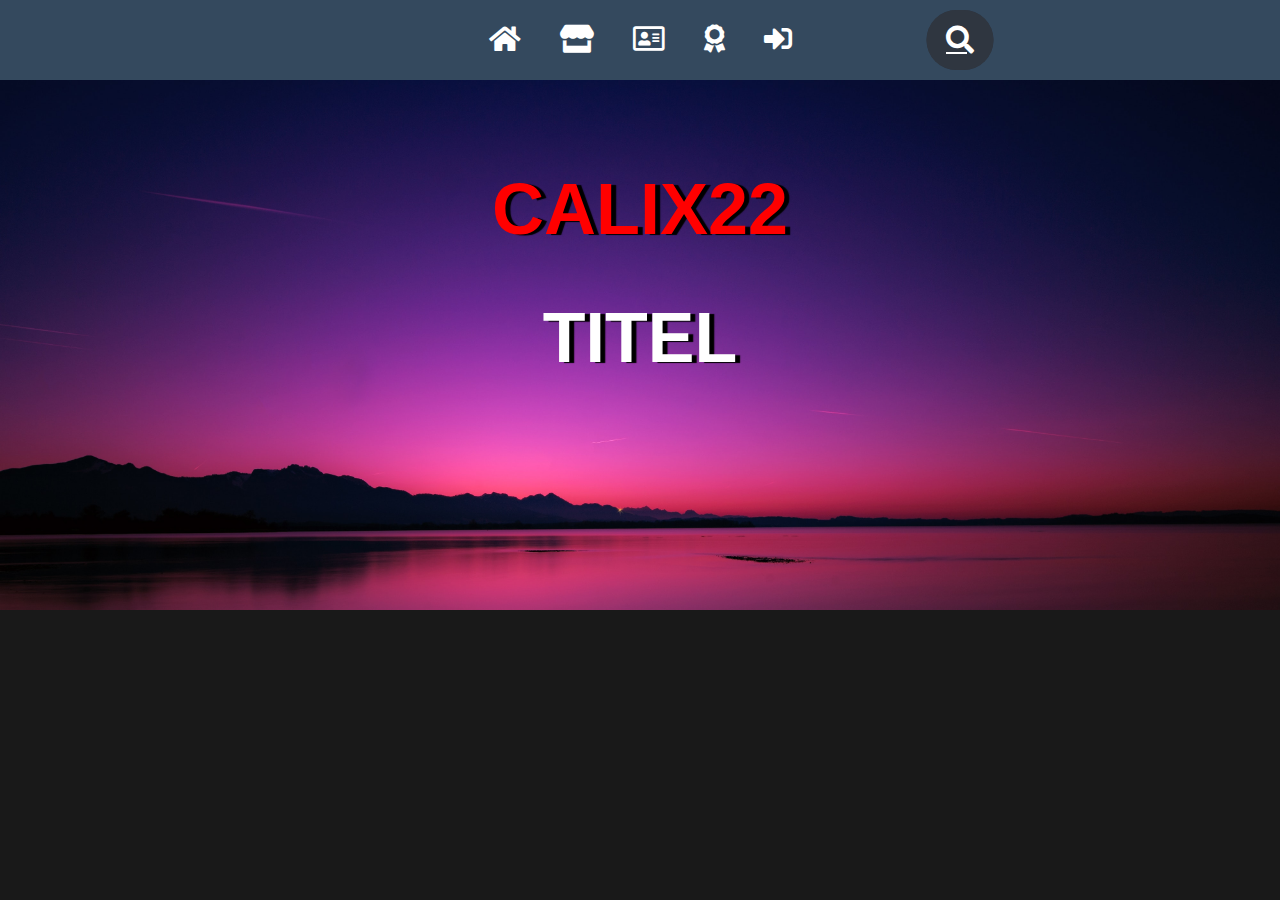
<file: Index.html>
<!DOCTYPE html>
<html>
	<head>
		<link href="style.css" type="text/css" rel="stylesheet">
		<link rel="stylesheet" href="https://use.fontawesome.com/releases/v5.8.1/css/all.css">
		<title>Calix22</title>
	</head>
  <body>
	<header>
		    <a href="./Index.html"><i class="fas fa-home"></i></a>
			<a href="./Shop.html"><i class="fas fa-store"></i></a>
			<a href="./Kontakt.html"><i class="far fa-address-card"></i></a>
			<a href="./Abo.html"><i class="fas fa-award"></i></a>
			<a href="./anmelden.html"><i class="fas fa-sign-in-alt"></i></a>
			<div class="search-box">
			<input class="search-txt" type="text" name="" placeholder="Suchen">
			<a class="search-btn" href="#"><i class="fas fa-search"></i></a>
			</div>
	</header>
	  <div class="head">
	   <h1 class="Titel">Calix22</h1>
	   <h1 class="Untertitel">Titel</h1>
	  </div>
	</body>
</html>
</file>
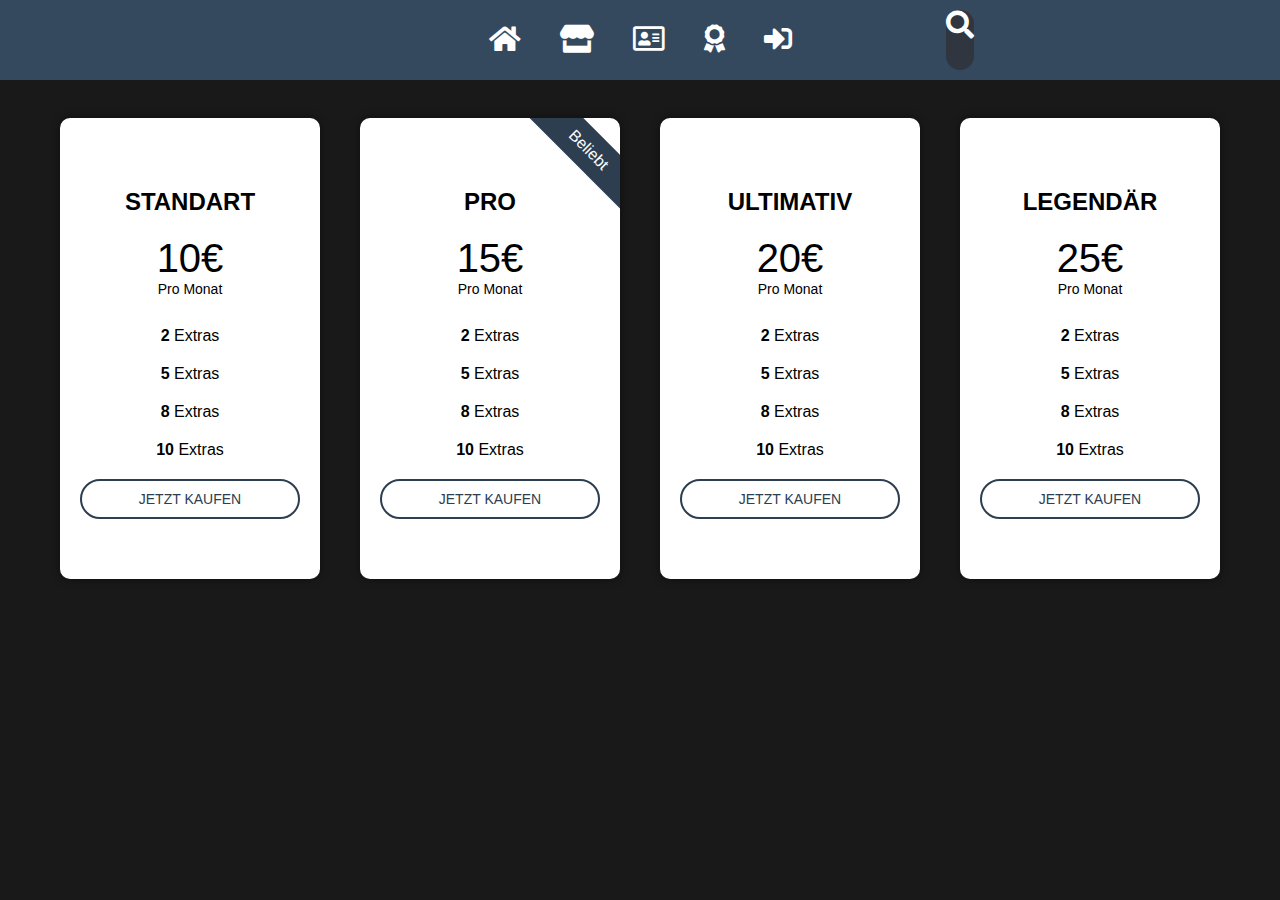
<file: Abo.html>
<!DOCTYPE html>
<html>
	<head>
		<link href="style.css" type="text/css" rel="stylesheet">
		<link rel="stylesheet" href="https://use.fontawesome.com/releases/v5.8.1/css/all.css">
		<title>Calix22/Abo</title>
	</head>
  <body>
	<header>
		    <a href="./Index.html"><i class="fas fa-home"></i></a>
			<a href="./Shop.html"><i class="fas fa-store"></i></a>
			<a href="./Kontakt.html"><i class="far fa-address-card"></i></a>
			<a href="./Abo.html"><i class="fas fa-award"></i></a>
			<a href="./anmelden.html" target="_blank"><i class="fas fa-sign-in-alt"></i></a>
			<div class="search-box">
			<input class="search-txt" type="text" name="" placeholder="Suchen">
			<a class="search-box" href="#"><i class="fas fa-search"></i></a>
			</div>
	</header>
		<div class="pricing-table">
			<div class="col">

				<div class="table">
					<h2>Standart</h2>
					<div class="price">
						10€
						<span>Pro Monat</span>
					</div>
					<ul>
						<li><strong>2</strong> Extras</li>
						<li><strong>5</strong> Extras</li>
						<li><strong>8</strong> Extras</li>
						<li><strong>10</strong> Extras</li>
					</ul>
					<a href="#">Jetzt Kaufen</a>
				</div>
				
			</div>
			<div class="col">
			
			<div class="table">
					<h2>Pro</h2>
					
					<div class="pop">Beliebt</div>
					
					<div class="price">
						15€
						<span>Pro Monat</span>
					</div>
					<ul>
						<li><strong>2</strong> Extras</li>
						<li><strong>5</strong> Extras</li>
						<li><strong>8</strong> Extras</li>
						<li><strong>10</strong> Extras</li>
					</ul>
					<a href="#">Jetzt Kaufen</a>
				</div>
			
			</div>
			<div class="col">
			
			<div class="table">
					<h2>Ultimativ</h2>
					<div class="price">
						20€
						<span>Pro Monat</span>
					</div>
					<ul>
						<li><strong>2</strong> Extras</li>
						<li><strong>5</strong> Extras</li>
						<li><strong>8</strong> Extras</li>
						<li><strong>10</strong> Extras</li>
					</ul>
					<a href="#">Jetzt Kaufen</a>
				</div>
			
			</div>
			<div class="col">
			
			<div class="table">
					<h2>Legendär</h2>
					<div class="price">
						25€
						<span>Pro Monat</span>
					</div>
					<ul>
						<li><strong>2</strong> Extras</li>
						<li><strong>5</strong> Extras</li>
						<li><strong>8</strong> Extras</li>
						<li><strong>10</strong> Extras</li>
					</ul>
					<a href="#">Jetzt Kaufen</a>
				</div>
			
			</div>
		</div>
	</body>
</html>
</file>
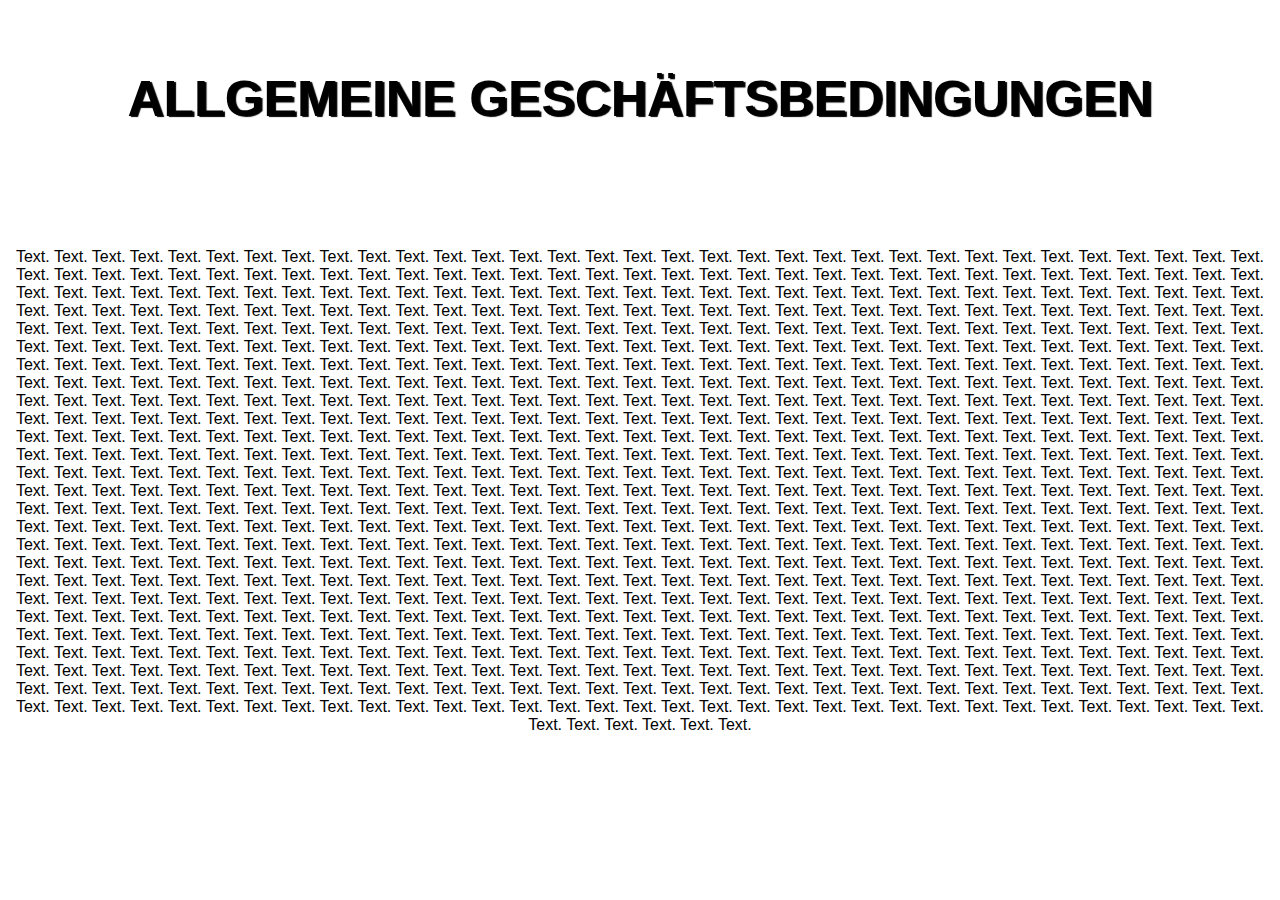
<file: AGBs.html>
<!DOCTYPE html>
<html>
	<head>
		<link href="style.css" type="text/css" rel="stylesheet">
		<title>Calix22/AGB</title>
	</head>
	<body class="AGB">
		<h6 class="AGBÜ">Allgemeine Geschäftsbedingungen</h6>
		<div class="Fließtext">
		Text. Text. Text. Text. Text. Text. Text. Text. Text. Text. Text. Text. Text. Text. Text. Text. 
		Text. Text. Text. Text. Text. Text. Text. Text. Text. Text. Text. Text. Text. Text. Text. Text.
		Text. Text. Text. Text. Text. Text. Text. Text. Text. Text. Text. Text. Text. Text. Text. Text. 
		Text. Text. Text. Text. Text. Text. Text. Text. Text. Text. Text. Text. Text. Text. Text. Text. 
		Text. Text. Text. Text. Text. Text. Text. Text. Text. Text. Text. Text. Text. Text. Text. Text. 
		Text. Text. Text. Text. Text. Text. Text. Text. Text. Text. Text. Text. Text. Text. Text. Text. 
		Text. Text. Text. Text. Text. Text. Text. Text. Text. Text. Text. Text. Text. Text. Text. Text. 
		Text. Text. Text. Text. Text. Text. Text. Text. Text. Text. Text. Text. Text. Text. Text. Text. 
		Text. Text. Text. Text. Text. Text. Text. Text. Text. Text. Text. Text. Text. Text. Text. Text. 
		Text. Text. Text. Text. Text. Text. Text. Text. Text. Text. Text. Text. Text. Text. Text. Text. 
		Text. Text. Text. Text. Text. Text. Text. Text. Text. Text. Text. Text. Text. Text. Text. Text.
		Text. Text. Text. Text. Text. Text. Text. Text. Text. Text. Text. Text. Text. Text. Text. Text. 
		Text. Text. Text. Text. Text. Text. Text. Text. Text. Text. Text. Text. Text. Text. Text. Text. 
		Text. Text. Text. Text. Text. Text. Text. Text. Text. Text. Text. Text. Text. Text. Text. Text. 
		Text. Text. Text. Text. Text. Text. Text. Text. Text. Text. Text. Text. Text. Text. Text. Text. 
		Text. Text. Text. Text. Text. Text. Text. Text. Text. Text. Text. Text. Text. Text. Text. Text. 
		Text. Text. Text. Text. Text. Text. Text. Text. Text. Text. Text. Text. Text. Text. Text. Text. 
		Text. Text. Text. Text. Text. Text. Text. Text. Text. Text. Text. Text. Text. Text. Text. Text.
		Text. Text. Text. Text. Text. Text. Text. Text. Text. Text. Text. Text. Text. Text. Text. Text. 
		Text. Text. Text. Text. Text. Text. Text. Text. Text. Text. Text. Text. Text. Text. Text. Text.
		Text. Text. Text. Text. Text. Text. Text. Text. Text. Text. Text. Text. Text. Text. Text. Text. 
		Text. Text. Text. Text. Text. Text. Text. Text. Text. Text. Text. Text. Text. Text. Text. Text. 
		Text. Text. Text. Text. Text. Text. Text. Text. Text. Text. Text. Text. Text. Text. Text. Text. 
		Text. Text. Text. Text. Text. Text. Text. Text. Text. Text. Text. Text. Text. Text. Text. Text. 
		Text. Text. Text. Text. Text. Text. Text. Text. Text. Text. Text. Text. Text. Text. Text. Text. 
		Text. Text. Text. Text. Text. Text. Text. Text. Text. Text. Text. Text. Text. Text. Text. Text. 
		Text. Text. Text. Text. Text. Text. Text. Text. Text. Text. Text. Text. Text. Text. Text. Text. 
		Text. Text. Text. Text. Text. Text. Text. Text. Text. Text. Text. Text. Text. Text. Text. Text. 
		Text. Text. Text. Text. Text. Text. Text. Text. Text. Text. Text. Text. Text. Text. Text. Text.
		Text. Text. Text. Text. Text. Text. Text. Text. Text. Text. Text. Text. Text. Text. Text. Text. 
		Text. Text. Text. Text. Text. Text. Text. Text. Text. Text. Text. Text. Text. Text. Text. Text. 
		Text. Text. Text. Text. Text. Text. Text. Text. Text. Text. Text. Text. Text. Text. Text. Text. 
		Text. Text. Text. Text. Text. Text. Text. Text. Text. Text. Text. Text. Text. Text. Text. Text. 
		Text. Text. Text. Text. Text. Text. Text. Text. Text. Text. Text. Text. Text. Text. Text. Text. 
		Text. Text. Text. Text. Text. Text. Text. Text. Text. Text. Text. Text. Text. Text. Text. Text. 
		Text. Text. Text. Text. Text. Text. Text. Text. Text. Text. Text. Text. Text. Text. Text. Text.
		Text. Text. Text. Text. Text. Text. Text. Text. Text. Text. Text. Text. Text. Text. Text. Text. 
		Text. Text. Text. Text. Text. Text. Text. Text. Text. Text. Text. Text. Text. Text. Text. Text.
		Text. Text. Text. Text. Text. Text. Text. Text. Text. Text. Text. Text. Text. Text. Text. Text. 
		Text. Text. Text. Text. Text. Text. Text. Text. Text. Text. Text. Text. Text. Text. Text. Text. 
		Text. Text. Text. Text. Text. Text. Text. Text. Text. Text. Text. Text. Text. Text. Text. Text. 
		Text. Text. Text. Text. Text. Text. Text. Text. Text. Text. Text. Text. Text. Text. Text. Text. 
		Text. Text. Text. Text. Text. Text. Text. Text. Text. Text. Text. Text. Text. Text. Text. Text. 
		Text. Text. Text. Text. Text. Text. Text. Text. Text. Text. Text. Text. Text. Text. Text. Text. 
		Text. Text. Text. Text. Text. Text. Text. Text. Text. Text. Text. Text. Text. Text. Text. Text. 
		Text. Text. Text. Text. Text. Text. Text. Text. Text. Text. Text. Text. Text. Text. Text. Text. 
		Text. Text. Text. Text. Text. Text. Text. Text. Text. Text. Text. Text. Text. Text. Text. Text.
		Text. Text. Text. Text. Text. Text. Text. Text. Text. Text. Text. Text. Text. Text. Text. Text. 
		Text. Text. Text. Text. Text. Text. Text. Text. Text. Text. Text. Text. Text. Text. Text. Text. 
		Text. Text. Text. Text. Text. Text. Text. Text. Text. Text. Text. Text. Text. Text. Text. Text. 
		Text. Text. Text. Text. Text. Text. Text. Text. Text. Text. Text. Text. Text. Text. Text. Text. 
		Text. Text. Text. Text. Text. Text. Text. Text. Text. Text. Text. Text. Text. Text. Text. Text. 
		Text. Text. Text. Text. Text. Text. Text. Text. Text. Text. Text. Text. Text. Text. Text. Text. 
		Text. Text. Text. Text. Text. Text. Text. Text. Text. Text. Text. Text. Text. Text. Text. Text.
		</div>
	</body>
</html>
</file>
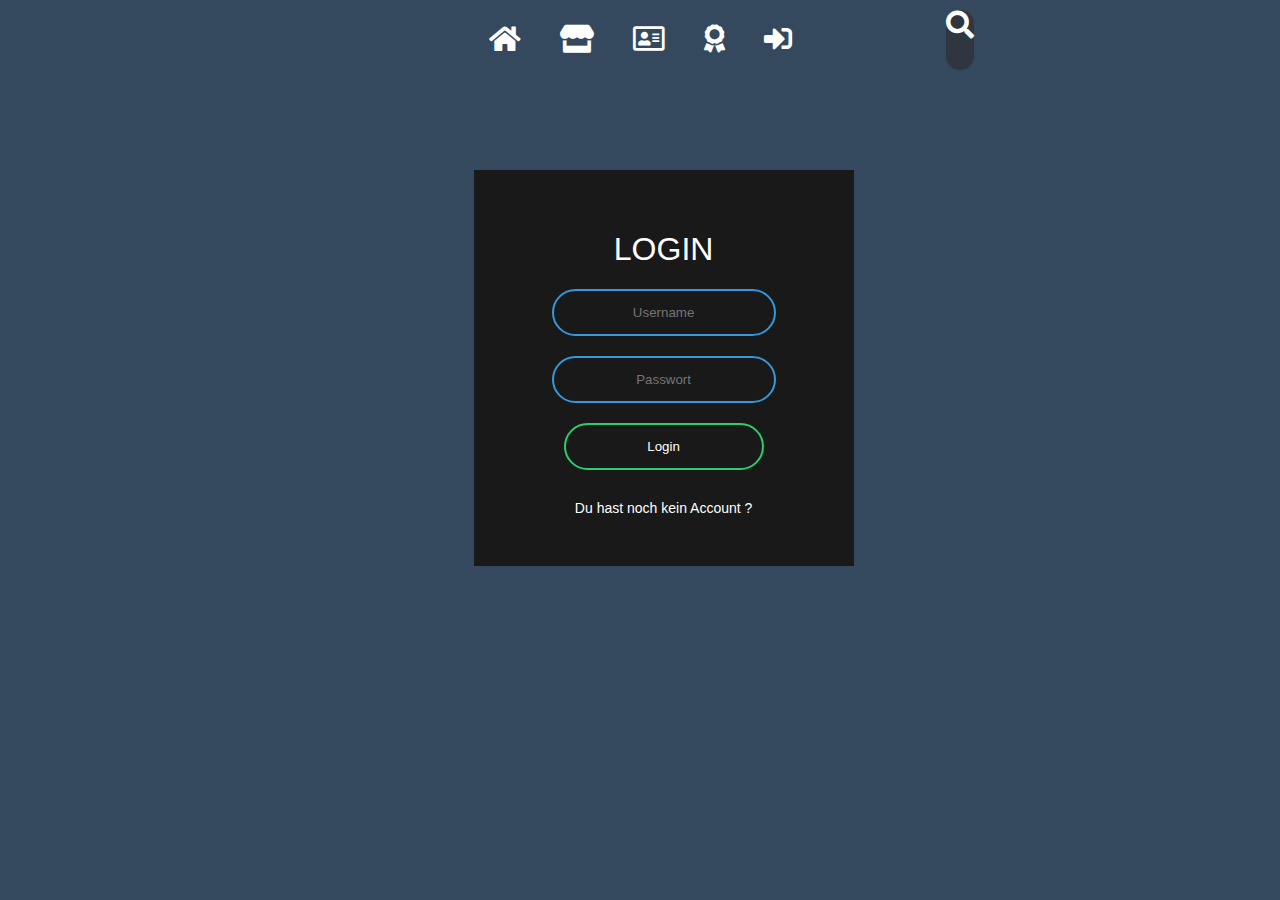
<file: anmelden.html>
<!DOCTYPE html>
<html>
	<head>
		<link href="style.css" type="text/css" rel="stylesheet">
		<link rel="stylesheet" href="https://use.fontawesome.com/releases/v5.8.1/css/all.css">
		<title>Calix22/login</title>
	</head>
		<header>
		    <a href="./Index.html"><i class="fas fa-home"></i></a>
			<a href="./Shop.html"><i class="fas fa-store"></i></a>
			<a href="./Kontakt.html"><i class="far fa-address-card"></i></a>
			<a href="./Abo.html"><i class="fas fa-award"></i></a>
			<a href="./anmelden.html" "><i class="fas fa-sign-in-alt"></i></a>
			<div class="search-box">
			<input class="search-txt" type="text" name="" placeholder="Suchen">
			<a class="search-box" href="#"><i class="fas fa-search"></i></a>
			</div>
	</header>
	<body class="login">
		<div class="abstand">
			<form action="index.html" method="post" class="anmelden">
				<h1>Login</h1>
				<input type="text" name="Username" placeholder="Username" >
				<input type="password" name="password" placeholder="Passwort">
				<input type="submit" name="Login" value="Login">
				<a href="./registrieren.html">Du hast noch kein Account ?</a>
			</form>
	    </div>
	</body>
</html>
</file>
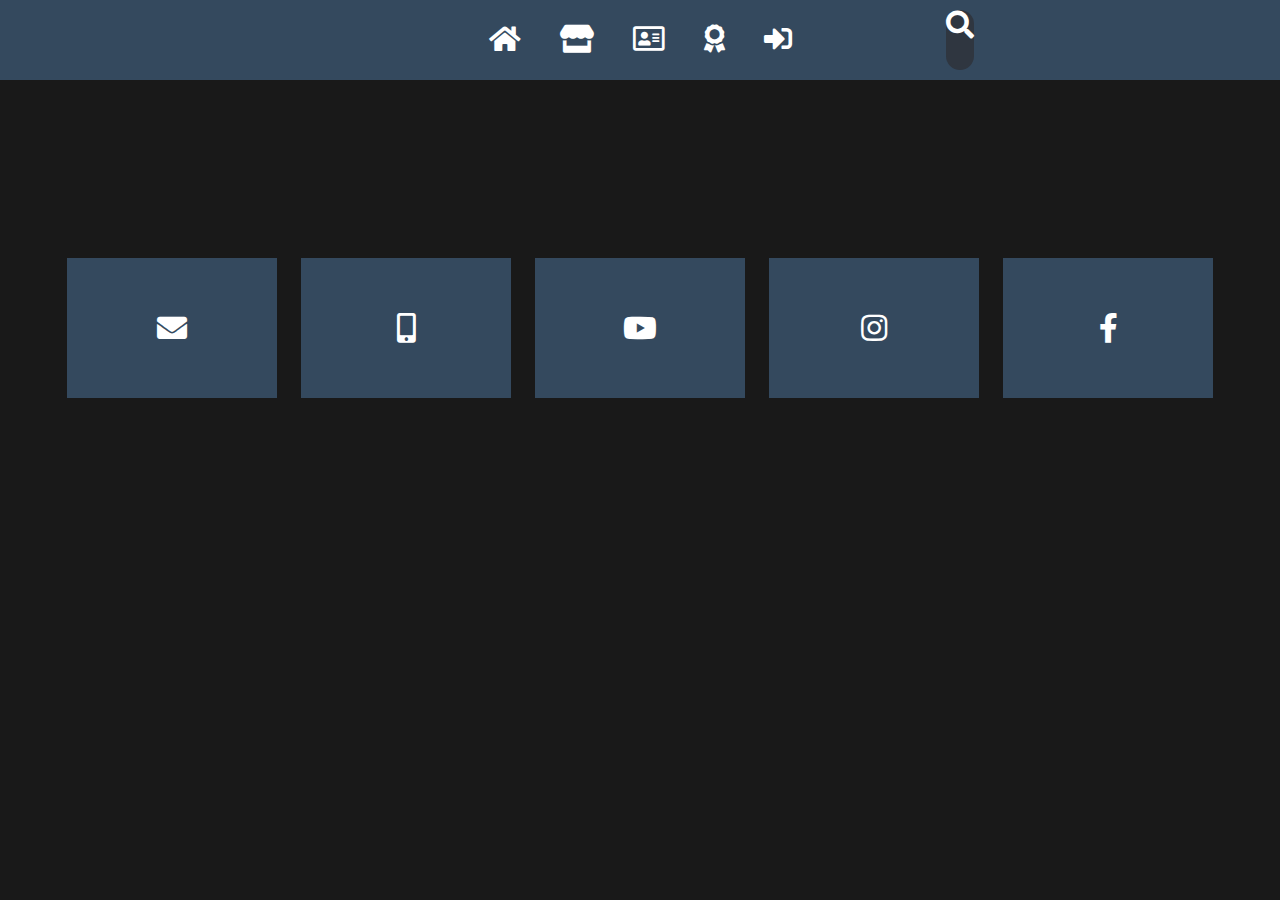
<file: Kontakt.html>
<!DOCTYPE html>
<html>
	<head>
		<link href="style.css" type="text/css" rel="stylesheet">
		<link rel="stylesheet" href="https://use.fontawesome.com/releases/v5.8.1/css/all.css">
		<title>Calix22/Kontakte</title>
	</head>
  <body>
	<header>
		    <a href="./Index.html"><i class="fas fa-home"></i></a>
			<a href="./Shop.html"><i class="fas fa-store"></i></a>
			<a href="./Kontakt.html"><i class="far fa-address-card"></i></a>
			<a href="./Abo.html"><i class="fas fa-award"></i></a>
			<a href="./anmelden.html"><i class="fas fa-sign-in-alt"></i></a>
			<div class="search-box">
			<input class="search-txt" type="text" name="" placeholder="Suchen">
			<a class="search-box" href="#"><i class="fas fa-search"></i></a>
			</div>
	</header>
	<div class="container">
		<div class="contact-method">
		<i class="fas fa-envelope"></i>
		<span>No Name</span>
		</div>
		<div class="contact-method">
		<i class="fas fa-mobile-alt"></i>
		<span>No Name</span>
		</div>
		<div class="contact-method">
		<i class="fab fa-youtube"></i>
		<span>No Name</span>
		</div>
		<div class="contact-method">
		<i class="fab fa-instagram"></i>
		<span>No Name</span>
		</div>
		<div class="contact-method">
		<i class="fab fa-facebook-f"></i>
		<span>No Name</span>
		</div>
	</div>
  </body>
</html>
</file>
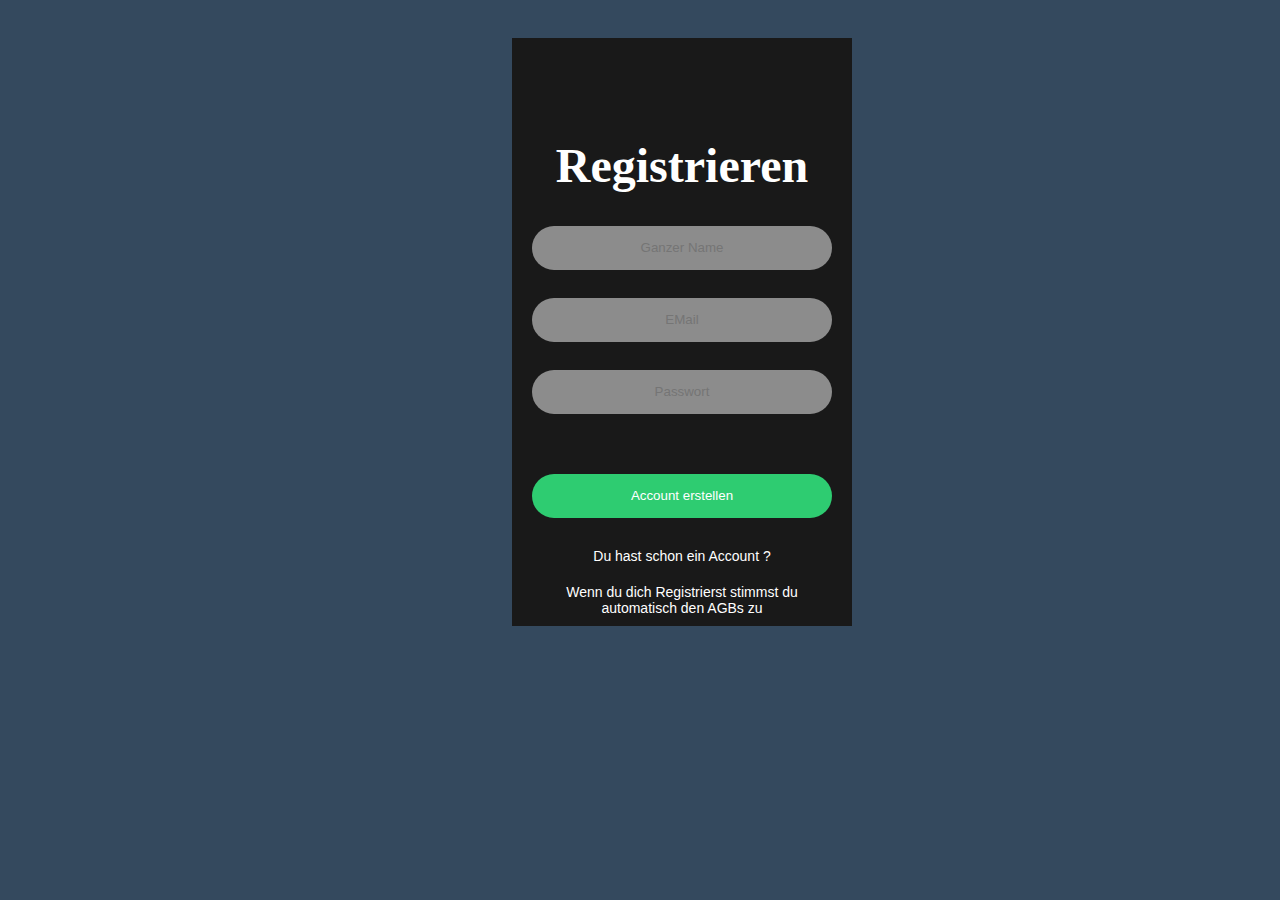
<file: registrieren.html>
<!DOCTYPE html>
<html>
	<head>
		<link href="style.css" type="text/css" rel="stylesheet">
		<title>Calix22/regiestrieren</title>
	</head>
	<body class="signup">
		<div class="signup-form">
			<form class="" action="index.html" method="post">
			<h1 class="SignUp">Registrieren</h1>
			<input type="text" placeholder="Ganzer Name" class="txtb">
			<input type="email" placeholder="EMail" class="txtb">
			<input type="password" placeholder="Passwort" class="txtb">
			<input type="submit" value="Account erstellen" class="signup-btn">
			<a href="./anmelden.html">Du hast schon ein Account ?</a>
			<a href="./AGBs.html">Wenn du dich Registrierst stimmst du automatisch den AGBs zu</a>
		</div>
	</body>
</html>
</file>
<file: style.css>
/* Skelett */

body {
  background: #191919;
  background-size: cover;
  background-attachment: fixed;
  margin: 0 auto;
  padding: 0;
  text-decoration: none;
}

header {
  position: relative;
  width:100%;
  z-index: 10;
  color: white;
  font-family: Comic Sans MS;
  font-size: 28px;
  text-transform: uppercase;
  padding: 24px;
  text-align: center;
  background-color: #34495e; 
  background-size: cover;
  width: 100%;
  box-sizing: border-box;
}

::-webkit-scrollbar{
	background: #191919;
	width: 14px;
}

::-webkit-scrollbar-trackt{
	box-shadow: inset 0 0 10px #00000070;
	border-radius: 10px;
}

::-webkit-scrollbar-thumb{
	background: linear-gradient(125deg,#3498db,#34495e);
	border-radius: 10px;
}

.search-box{
	position: absolute;
	top: 50%;
	left: 75%;
	transform: translate(-50%,-50%);
	background: #2f3640;
	height: 60px;
	border-radius: 44px;
	padding: 0px;
	text-decoration: none;
}
.search-box:hover > .search-txt{
	width: 240px;
	padding: 0 6px;
}

.search-box:hover > .search-btn{
	background: white;
	color: #2f3640; 
}

.search-btn{
	color: white;
	float: right;
	width: 35px;
	height: 40px;
	border-radius: 100px;
	background: #2f3640;
	display: flex;
	justify-content: center;
	align-items: center;
	transition: 0.4s;
}

.search-txt{
	border: none;
	background: none;
	outline: none;
	float: left;
	padding: 0;
	font-size: 18px;
	color: white;
	transition: 0.4s;
	line-height: 60px;
	width: 0px;
	
}

header a{
	color: white;
	padding: 10px 16px;
}

			/* Kontakt */
			
.container {
  position: relative;
  width: 100%;
  top: 250px;
  transform: translateY(-50%);
  text-align: center;
  background: #191919;
}

.contact-method{
	width:210px;
	height:140px;
	display: inline-block;
	margin: 10px 10px;
	color: #fff;
	position: relative;
	cursor: pointer;
}

.contact-method i{
	position: absolute;
	left: 0;
	top: 0;
	width: 100%;
	height:100%;
	font-size: 30px;
	line-height: 140px;
	background: #34495e;
	z-index: 1;
	transition: transform 0.7s;
}

.contact-method span{
	position: absolute;
	width: 100%;
	left: 0;
	bottom: 0;
	padding: 9px 0px;
	background: #34495e; 
}

.contact-method:hover i{
	transform: translateY(-40px)
}

			/* Home */

p a{
  font-family: 'Varela Round', sans-serif;
  font-size: 30px;
  font-weight: bold;
  text-shadow: 2px  1px 1px black;
  color: white;
}

.shop p{
  color: red;
  font-family: 'Varela Round', sans-serif;
  font-size: 30px;
  text-align: center;
  margin: 130px auto;
  font-weight: bold;
  text-shadow: 2px  1px 1px black;
}

.Untertitel {
  position: relative;
  color: white;
  font-family: Helvetica;
  font-size: 70px;
  font-weight: bold;
  text-shadow: 5px  1px 1px black;
  text-transform: uppercase;
}

.Titel {
  position: relative;
  color: red;
  font-family: Helvetica;
  font-size: 72px;
  font-weight: bold;
  text-shadow: 5px  1px 1px black;
  text-transform: uppercase;
}

.head {
  background-image: url("./Bilder/Banner5.jpg");
  background-size: cover;
  width: auto;
  height: 530px;
  box-sizing: border-box;
  padding: 40px;
  text-align: center;
  position: relative;
}

				/* Shop */

.shop h1{
  position: relative;
  color: white;
  font-family: Helvetica;
  font-size: 70px;
  font-weight: bold;
  text-shadow: 5px  1px 1px black;
  text-transform: uppercase;
}				


.shop {
  background-image: url("./Bilder/Banner2.jpg");
  background-size: cover;
  width: 100%;
  height: 500px;
  box-sizing: border-box;
  padding: 20px;
  text-align: center;
  position: relative;
  top: 0px;
}


				/* Login */
				
.login-box{
	max-width: 1200px;
	margin: auto;
	justify-content: center;
	text-align: center;
	flex-wrap: wrap;
}				

.login{
	margin: 0;
	padding: 0;
	font-family: sans-serif;
	background: #34495e;
}

.anmelden{
	width: 300px;
	padding: 40px;
	position: absolute;
    margin-right: 55%;
	margin-left: 37%;
	margin-top: 7%;
	margin-bottom: 5%;
	transform: translate(-50%,-50);
	background: #191919;
	text-align: center;
}

.anmelden input[type = "text"],.anmelden input[type = "password"]{
	border: 0;
	background: none;
	display: block;
	margin: 20px auto;
	text-align: center;
	border: 2px solid #3498db;
	padding: 14px 10px;
	width: 200px;
	outline: none;
	color: white;
	border-radius: 24px;
	transition: 0.25s;
}

.login h1{
	color: white;
	text-transform: uppercase;
	font-weight: 500;
}

.anmelden input[type = "text"]:focus,.anmelden input[type = "password"]:focus{
	width: 280px;
	border-color: #2ecc71;
}

.anmelden input[type = "submit"]{
	border: 0;
	background: none;
	display: block;
	margin: 20px auto;
	text-align: center;
	border: 2px solid #2ecc71;
	padding: 14px 50px;
	width: 200px;
	outline: none;
	color: white;
	border-radius: 24px;
	transition: 0.25s;
	cursor: pointer;
}

.anmelden input[type = "submit"]:hover{
	background:#2ecc71;
}

.anmelden a{
	text-decoration: none;
	color: #fff;
	font-family: "montserrat", sans-serif;
	font-size: 14px;
	padding: 10px;
	transition: 0.8s;
	display: block;
}

.anmelden a:hover{
	background: rgba(0,0,0.2);
	border-radius: 25px;
}

				/* Registrieren */
								
.signup{
	margin: 0;
	padding: 0;
	background: #34495e;
}
		
.signup-form{
	width: 300px;
	padding: 0px 20px;
	position: absolute;
	transform: translate(-50%,-50);
	background: #191919;
	text-align: center;
    margin-right: 60%;
	margin-left: 40%;
	margin-top: 3%;
	margin-bottom: 1%;
}		

.signup-form h1{
	margin-top: 100px;
	font-family: "Permanent Marker", cursive;
	color: #fff;
	font-size: 48px;
}

.signup-form input{
	display: block;
	width: 100%;
	padding: 0 16px;
	height: 44px;
	text-align: center;
	box-sizing: border-box;
	border: none;
	outline: none;
	font-family: "montserrat", sans-serif;
}

.signup-form input[type = "text"]:focus,.signup-form input[type = "password"]:focus,.signup-form input[type = "email"]:focus{
	border-color: #2ecc71;
}

.txtb{
	margin: 28px 0;
	background: rgba(255,255,255,.5);
	border-radius: 44px;
}

.signup-btn{
	margin-top: 60px;
	margin-bottom: 20px;
	background: #2ecc71;
	color: #fff;
	border-radius: 44px;
	cursor: pointer;
	transition: 0.8s;
}

.signup-btn:hover{
	transform: scale(0.9);
}

.signup-form a{
	text-decoration: none;
	color: #fff;
	font-family: "montserrat", sans-serif;
	font-size: 14px;
	padding: 10px;
	transition: 0.8s;
	display: block;
}

.signup-form a:hover{
	background: rgba(0,0,0.2);
	border-radius: 25px;
}


			/* Abos */
			
.pricing-table{
	max-width: 1200px;
	margin: auto;
	display: flex;
	justify-content: center;
	text-align: center;
	flex-wrap: wrap;
}

.col{
	flex: 25%;
	padding: 38px 20px;
	max-width: 320px;
	box-sizing: border-box;
}

.table{
	background: #fff;
	padding: 50px 20px;
	font-family: "montserrat", sans-serif;
	position: relative;
	overflow: hidden;
	box-shadow: 0 0 10px #00000070;
	border-radius: 10px;
}

.table h2{
	text-transform: uppercase;
}

.table ul{
	margin: 0;
	padding: 0;
}

.table ul li{
	padding: 10px 0;
	list-style: none;
}

.price{
	font-size: 40px;
	margin-bottom: 20px;
}

.price span{
	display: block;
	font-size: 14px;
}

.table a{
	text-decoration: none;
	color: #2c3e50;
	border: 2px solid #2c3e50;
	border-radius: 20px;
	display: block;
	padding: 10px 0;
	margin: 10px 0;
	text-transform: uppercase;
	font-size: 14px;
	transition: 0.5s linear;
}

.table a:hover{
	background: #2c3e50;
	color: #fff;
}

.pop{
	background: #2c3e50;
	color: #fff;
	transform: rotate(45deg);
	padding: 10px 40px;
	position: absolute;
	top: 20px;
	right: -33px;
	top: 13px;
}

@media screen and (max-width:980px;){
	.col{
		flex: 50%;
	}
}

@media screen and (max-width:700px;){
	.col{
		flex: 100%;
	}
}

			/* AGBs */

.AGB{
	background: white;
}

.AGBÜ {
  color: black;
  font-family: Helvetica;
  font-size: 50px;
  font-weight: bold;
  text-transform: uppercase;
  text-align: center;
  margin: 70px auto;
  font-weight: bold;
  text-shadow: 2px  1px 1px black;
}

.Fließtext{
  color: black;
  font-family: Helvetica;
  font-size: 16px;
  text-align: center;
  margin: 120px auto;
}
</file>
